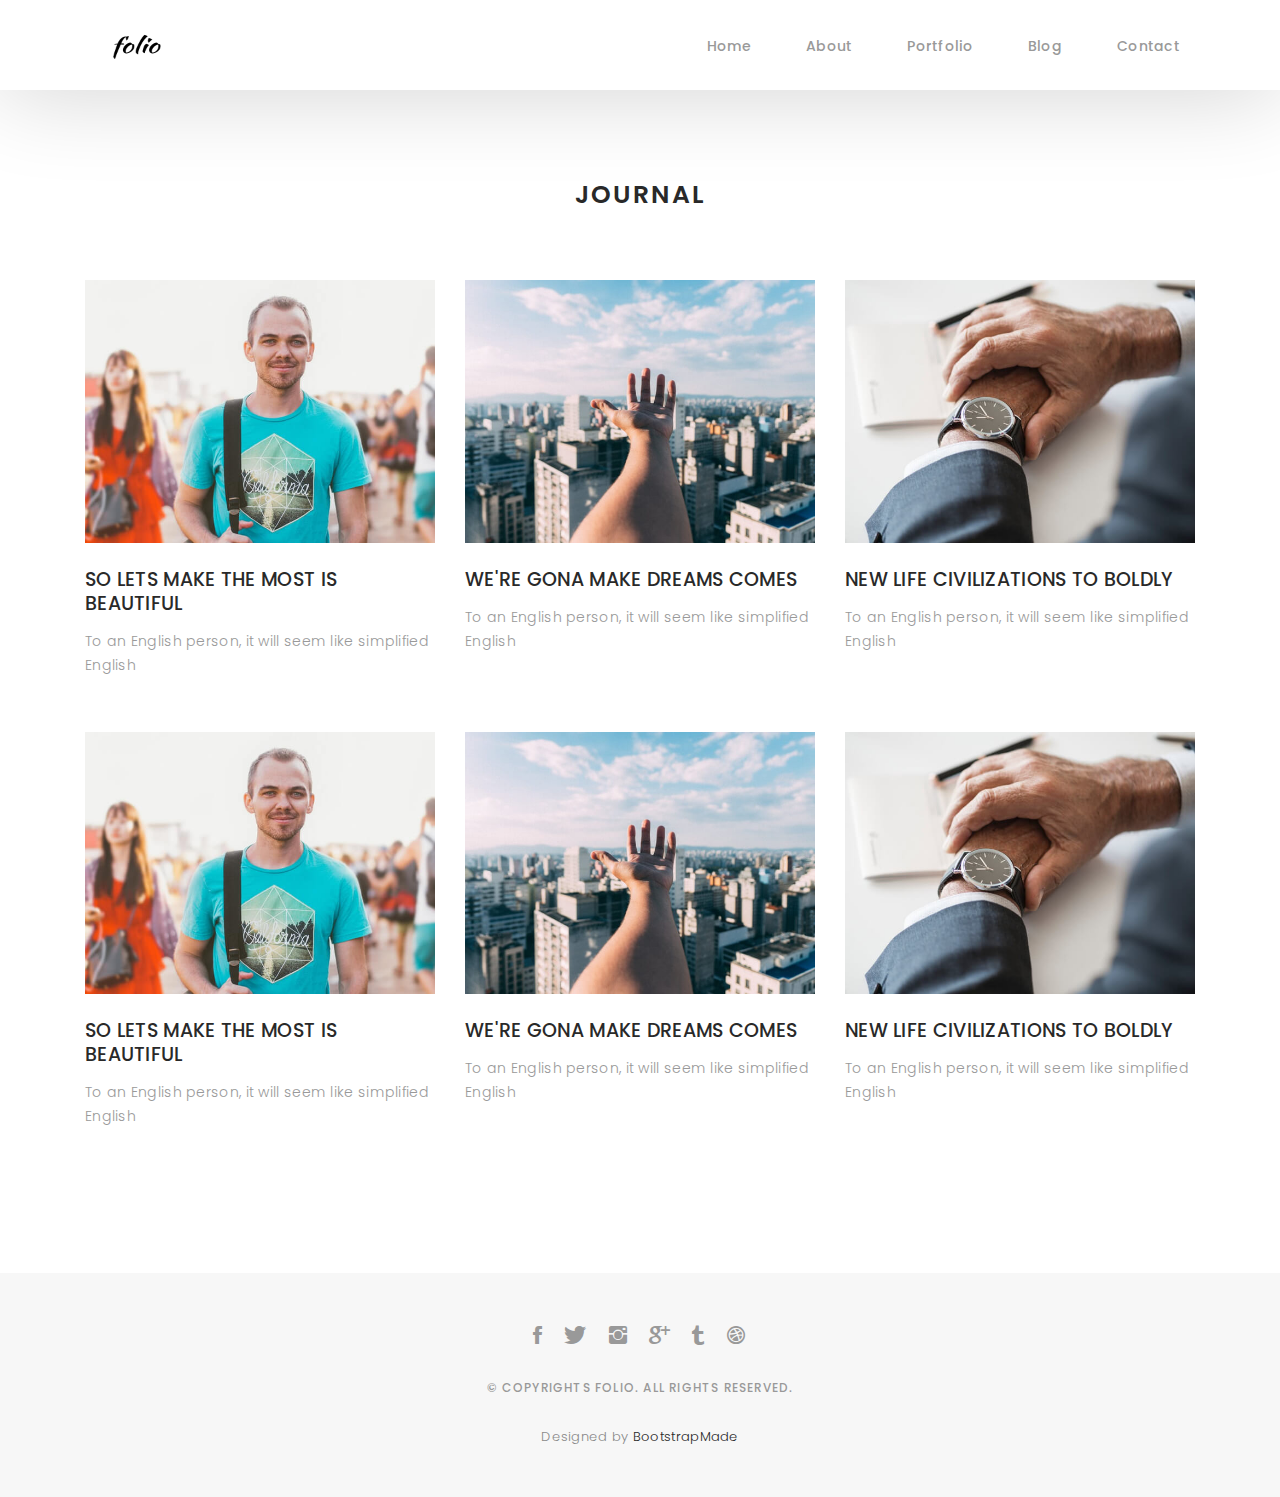
<file: blog-grid.html>
<!DOCTYPE html>
<html lang="en">

<head>
  <!-- meta -->
  <meta charset="utf-8">
  <meta content="width=device-width, initial-scale=1.0" name="viewport">

  <title>Folio - Blog Grid</title>
  <meta content="" name="keywords">
  <meta content="" name="description">

  <!-- Google Fonts -->
  <link href="https://fonts.googleapis.com/css?family=Poppins:300,300i,400,400i,500,500i,600,600i,700,700i|Playfair+Display:400,400i,700,700i,900,900i" rel="stylesheet">

  <!-- Bootstrap CSS File -->
  <link href="lib/bootstrap/css/bootstrap.min.css" rel="stylesheet">

  <!-- Libraries CSS Files -->
  <link href="lib/ionicons/css/ionicons.min.css" rel="stylesheet">
  <link href="lib/owlcarousel/assets/owl.carousel.min.css" rel="stylesheet">
  <link href="lib/magnific-popup/magnific-popup.css" rel="stylesheet">
  <link href="lib/hover/hover.min.css" rel="stylesheet">

  <!-- Blog Stylesheet File -->
  <link href="css/blog.css" rel="stylesheet">

  <!-- Main Stylesheet File -->
  <link href="css/style.css" rel="stylesheet">

  <!-- Responsive css -->
  <link href="css/responsive.css" rel="stylesheet">

  <!-- Favicon -->
  <link rel="shortcut icon" href="images/favicon.png">

  <!-- =======================================================
    Theme Name: Folio
    Theme URL: https://bootstrapmade.com/folio-bootstrap-portfolio-template/
    Author: BootstrapMade.com
    Author URL: https://bootstrapmade.com
  ======================================================= -->
</head>

<body>

  <!-- start section navbar -->
  <nav id="main-nav-subpage" class="subpage-nav">
    <div class="row">
      <div class="container">

        <div class="logo">
          <a href="index.html"><img src="images/logo.png" alt="logo"></a>
        </div>

        <div class="responsive"><i data-icon="m" class="ion-navicon-round"></i></div>

        <ul class="nav-menu list-unstyled">
          <li><a href="#homee" class="smoothScroll">Home</a></li>
          <li><a href="#about" class="smoothScroll">About</a></li>
          <li><a href="#portfolio" class="smoothScroll">Portfolio</a></li>
          <li><a href="#blog" class="smoothScroll">Blog</a></li>
          <li><a href="#contact" class="smoothScroll">Contact</a></li>
        </ul>

      </div>
    </div>
  </nav>
  <!-- End section navbar -->

  <!-- start section journal -->
  <div id="journal-blog" class="text-left  paddsections">

    <div class="container">
      <div class="section-title text-center">
        <h2>journal</h2>
      </div>
    </div>

    <div class="container">
      <div class="journal-block">
        <div class="row">

          <div class="col-lg-4 col-md-6">
            <div class="journal-info mb-30">

              <a href="blog-single.html"><img src="images/blog-post-1.jpg" class="img-responsive" alt="img"></a>

              <div class="journal-txt">

                <h4><a href="blog-single.html">SO LETS MAKE THE MOST IS BEAUTIFUL</a></h4>
                <p class="separator">To an English person, it will seem like simplified English
                </p>

              </div>

            </div>
          </div>

          <div class="col-lg-4 col-md-6">
            <div class="journal-info mb-30">

              <a href="blog-single.html"><img src="images/blog-post-2.jpg" class="img-responsive" alt="img"></a>

              <div class="journal-txt">

                <h4><a href="blog-single.html">WE'RE GONA MAKE DREAMS COMES</a></h4>
                <p class="separator">To an English person, it will seem like simplified English
                </p>

              </div>

            </div>
          </div>

          <div class="col-lg-4 col-md-6">
            <div class="journal-info mb-30">

              <a href="blog-single.html"><img src="images/blog-post-3.jpg" class="img-responsive" alt="img"></a>

              <div class="journal-txt">

                <h4><a href="blog-single.html">NEW LIFE CIVILIZATIONS TO BOLDLY</a></h4>
                <p class="separator">To an English person, it will seem like simplified English
                </p>

              </div>

            </div>
          </div>

          <div class="col-lg-4 col-md-6">
            <div class="journal-info mb-30">

              <a href="blog-single.html"><img src="images/blog-post-1.jpg" class="img-responsive" alt="img"></a>

              <div class="journal-txt">

                <h4><a href="blog-single.html">SO LETS MAKE THE MOST IS BEAUTIFUL</a></h4>
                <p class="separator">To an English person, it will seem like simplified English
                </p>

              </div>

            </div>
          </div>

          <div class="col-lg-4 col-md-6">
            <div class="journal-info mb-30">

              <a href="blog-single.html"><img src="images/blog-post-2.jpg" class="img-responsive" alt="img"></a>

              <div class="journal-txt">

                <h4><a href="blog-single.html">WE'RE GONA MAKE DREAMS COMES</a></h4>
                <p class="separator">To an English person, it will seem like simplified English
                </p>

              </div>

            </div>
          </div>

          <div class="col-lg-4 col-md-6">
            <div class="journal-info mb-30">

              <a href="blog-single.html"><img src="images/blog-post-3.jpg" class="img-responsive" alt="img"></a>

              <div class="journal-txt">

                <h4><a href="blog-single.html">NEW LIFE CIVILIZATIONS TO BOLDLY</a></h4>
                <p class="separator">To an English person, it will seem like simplified English
                </p>

              </div>

            </div>
          </div>

        </div>
      </div>
    </div>
  </div>
  <!-- End section journal -->


  <!-- start section footer -->
  <div id="footer" class="text-center">
    <div class="container">
      <div class="socials-media text-center">

        <ul class="list-unstyled">
          <li><a href="#"><i class="ion-social-facebook"></i></a></li>
          <li><a href="#"><i class="ion-social-twitter"></i></a></li>
          <li><a href="#"><i class="ion-social-instagram"></i></a></li>
          <li><a href="#"><i class="ion-social-googleplus"></i></a></li>
          <li><a href="#"><i class="ion-social-tumblr"></i></a></li>
          <li><a href="#"><i class="ion-social-dribbble"></i></a></li>
        </ul>

      </div>

      <p>&copy; Copyrights Folio. All rights reserved.</p>

      <div class="credits">
        <!--
          All the links in the footer should remain intact.
          You can delete the links only if you purchased the pro version.
          Licensing information: https://bootstrapmade.com/license/
          Purchase the pro version with working PHP/AJAX contact form: https://bootstrapmade.com/buy/?theme=Folio
        -->
        Designed by <a href="https://bootstrapmade.com/">BootstrapMade</a>
      </div>

    </div>
  </div>
  <!-- End section footer -->

  <!-- JavaScript Libraries -->
  <script src="lib/jquery/jquery.min.js"></script>
  <script src="lib/jquery/jquery-migrate.min.js"></script>
  <script src="lib/bootstrap/js/bootstrap.bundle.min.js"></script>
  <script src="lib/typed/typed.js"></script>
  <script src="lib/owlcarousel/owl.carousel.min.js"></script>
  <script src="lib/magnific-popup/magnific-popup.min.js"></script>
  <script src="lib/isotope/isotope.pkgd.min.js"></script>

  <!-- Contact Form JavaScript File -->
  <script src="contactform/contactform.js"></script>

  <!-- Template Main Javascript File -->
  <script src="js/main.js"></script>

</body>

</html>
</file>
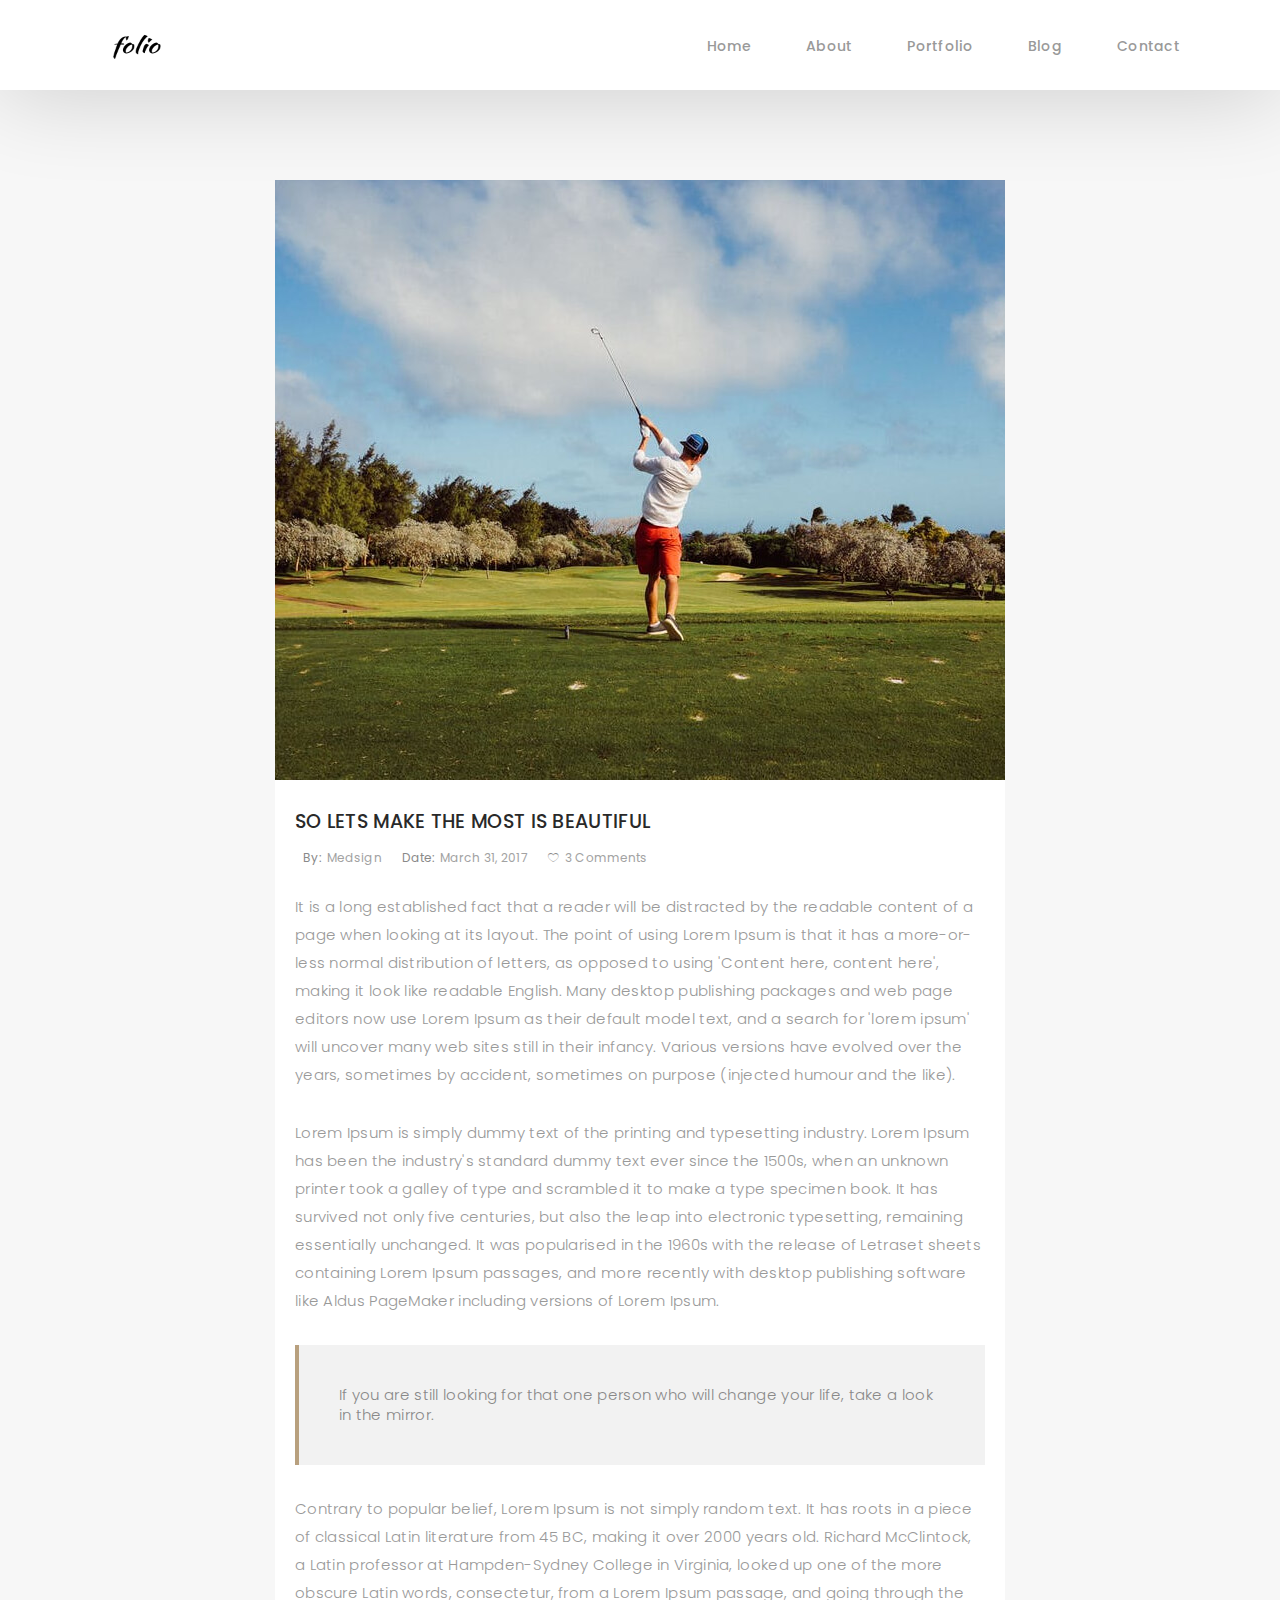
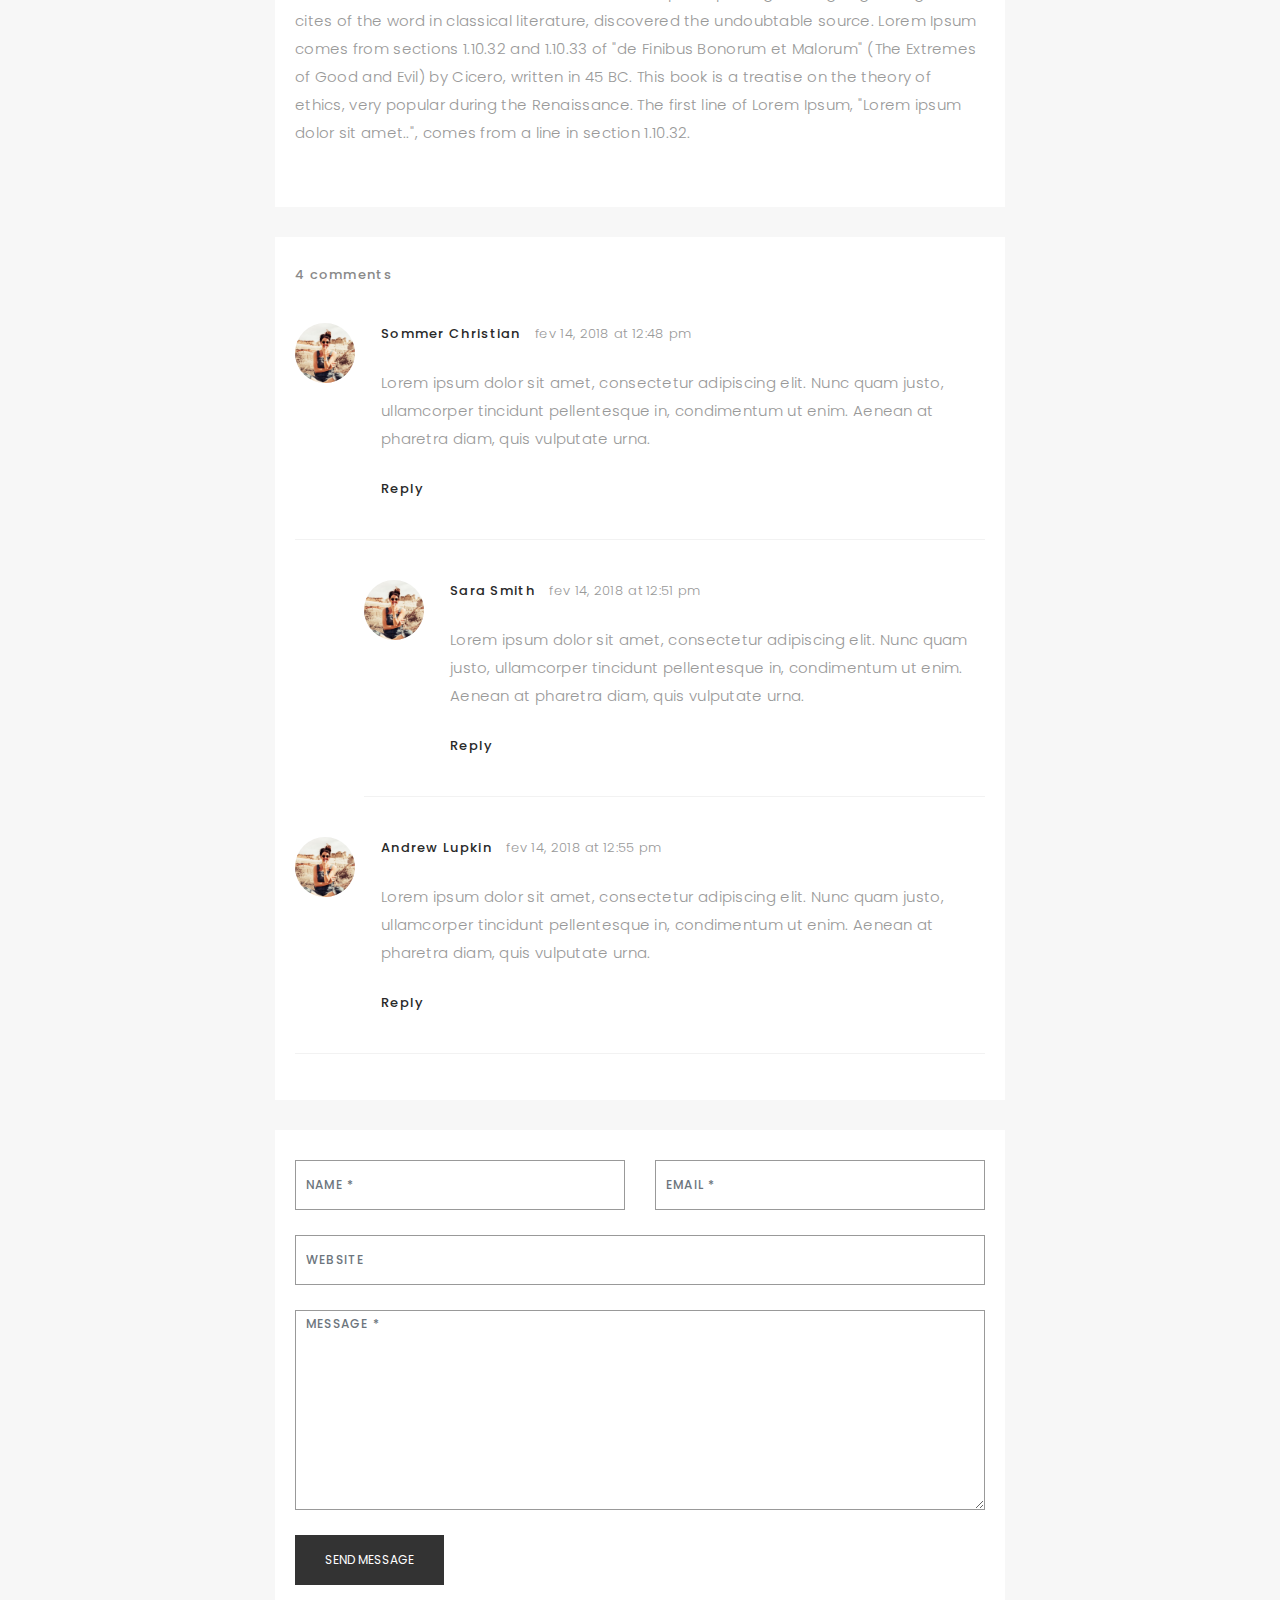
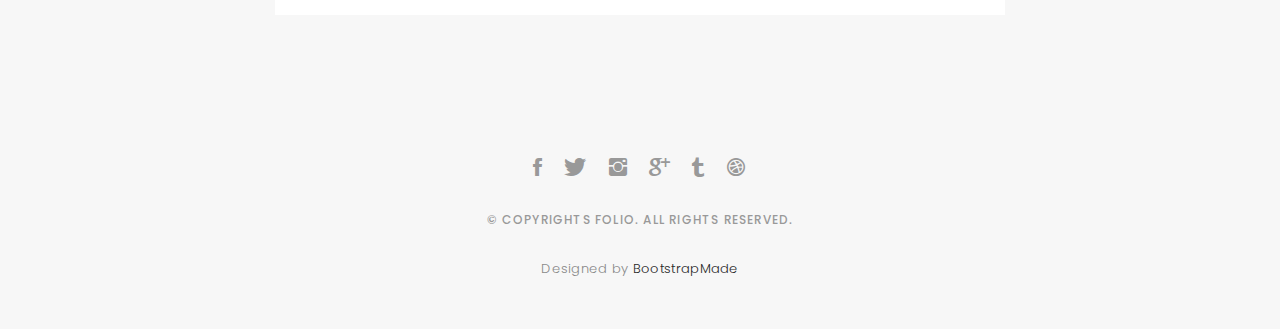
<file: blog-single.html>
<!DOCTYPE html>
<html lang="en">

<head>
  <!-- meta -->
  <meta charset="utf-8">
  <meta content="width=device-width, initial-scale=1.0" name="viewport">

  <title>Folio - Blog Singlee</title>
  <meta content="" name="keywords">
  <meta content="" name="description">

  <!-- Google Fonts -->
  <link href="https://fonts.googleapis.com/css?family=Poppins:300,300i,400,400i,500,500i,600,600i,700,700i|Playfair+Display:400,400i,700,700i,900,900i" rel="stylesheet">

  <!-- Bootstrap CSS File -->
  <link href="lib/bootstrap/css/bootstrap.min.css" rel="stylesheet">

  <!-- Libraries CSS Files -->
  <link href="lib/ionicons/css/ionicons.min.css" rel="stylesheet">
  <link href="lib/owlcarousel/assets/owl.carousel.min.css" rel="stylesheet">
  <link href="lib/magnific-popup/magnific-popup.css" rel="stylesheet">
  <link href="lib/hover/hover.min.css" rel="stylesheet">

  <!-- Blog Stylesheet File -->
  <link href="css/blog.css" rel="stylesheet">

  <!-- Main Stylesheet File -->
  <link href="css/style.css" rel="stylesheet">

  <!-- Responsive css -->
  <link href="css/responsive.css" rel="stylesheet">

  <!-- Favicon -->
  <link rel="shortcut icon" href="images/favicon.png">

  <!-- =======================================================
    Theme Name: Folio
    Theme URL: https://bootstrapmade.com/folio-bootstrap-portfolio-template/
    Author: BootstrapMade.com
    Author URL: https://bootstrapmade.com
  ======================================================= -->
</head>

<body>

  <!-- start section navbar -->
  <nav id="main-nav-subpage" class="subpage-nav">
    <div class="row">
      <div class="container">

        <div class="logo">
          <a href="index.html"><img src="images/logo.png" alt="logo"></a>
        </div>

        <div class="responsive"><i data-icon="m" class="ion-navicon-round"></i></div>

        <ul class="nav-menu list-unstyled">
          <li><a href="#homee" class="smoothScroll">Home</a></li>
          <li><a href="#about" class="smoothScroll">About</a></li>
          <li><a href="#portfolio" class="smoothScroll">Portfolio</a></li>
          <li><a href="#blog" class="smoothScroll">Blog</a></li>
          <li><a href="#contact" class="smoothScroll">Contact</a></li>
        </ul>
      </div>
    </div>
  </nav>
  <!-- End section navbar -->
  <!-- start section main content -->
  <div class="main-content paddsection">
    <div class="container">
      <div class="row justify-content-center">
        <div class="col-md-8 col-md-offset-2">
          <div class="row">
            <div class="container-main single-main">
              <div class="col-md-12">
                <div class="block-main mb-30">
                  <img src="images/blog-post-big.jpg" class="img-responsive" alt="reviews2">
                  <div class="content-main single-post padDiv">
                    <div class="journal-txt">
                      <h4><a href="#">SO LETS MAKE THE MOST IS BEAUTIFUL</a></h4>
                    </div>
                    <div class="post-meta">
                      <ul class="list-unstyled mb-0">
                        <li class="author">by:<a href="#">medsign</a></li>
                        <li class="date">date:<a href="#">March 31, 2017</a></li>
                        <li class="commont"><i class="ion-ios-heart-outline"></i><a href="#">3 Comments</a></li>
                      </ul>
                    </div>
                    <p class="mb-30">It is a long established fact that a reader will be distracted by the readable content of a page when looking at its layout. The point of using Lorem Ipsum is that it has a more-or-less normal distribution of letters, as opposed to
                      using 'Content here, content here', making it look like readable English. Many desktop publishing packages and web page editors now use Lorem Ipsum as their default model text, and a search for 'lorem ipsum' will uncover many web
                      sites still in their infancy. Various versions have evolved over the years, sometimes by accident, sometimes on purpose (injected humour and the like).</p>
                    <p class="mb-30">Lorem Ipsum is simply dummy text of the printing and typesetting industry. Lorem Ipsum has been the industry's standard dummy text ever since the 1500s, when an unknown printer took a galley of type and scrambled it to make a type
                      specimen book. It has survived not only five centuries, but also the leap into electronic typesetting, remaining essentially unchanged. It was popularised in the 1960s with the release of Letraset sheets containing Lorem Ipsum passages,
                      and more recently with desktop publishing software like Aldus PageMaker including versions of Lorem Ipsum.</p>
                    <blockquote>If you are still looking for that one person who will change your life, take a look in the mirror.</blockquote>
                    <p class="mb-30">Contrary to popular belief, Lorem Ipsum is not simply random text. It has roots in a piece of classical Latin literature from 45 BC, making it over 2000 years old. Richard McClintock, a Latin professor at Hampden-Sydney College in
                      Virginia, looked up one of the more obscure Latin words, consectetur, from a Lorem Ipsum passage, and going through the cites of the word in classical literature, discovered the undoubtable source. Lorem Ipsum comes from sections
                      1.10.32 and 1.10.33 of "de Finibus Bonorum et Malorum" (The Extremes of Good and Evil) by Cicero, written in 45 BC. This book is a treatise on the theory of ethics, very popular during the Renaissance. The first line of Lorem Ipsum,
                      "Lorem ipsum dolor sit amet..", comes from a line in section 1.10.32.</p>
                  </div>
                </div>
              </div>
              <div class="col-md-12">
                <div class="comments text-left padDiv mb-30">
                  <div class="entry-comments">
                    <h6 class="mb-30">4 comments</h6>
                    <ul class="entry-comments-list list-unstyled">
                      <li>
                        <div class="entry-comments-item">
                          <img src="images/avatar.jpg" class="entry-comments-avatar" alt="">
                          <div class="entry-comments-body">
                            <span class="entry-comments-author">Sommer Christian</span>
                            <span><a href="#">fev 14, 2018 at 12:48 pm</a></span>
                            <p class="mb-10">Lorem ipsum dolor sit amet, consectetur adipiscing elit. Nunc quam justo, ullamcorper tincidunt pellentesque in, condimentum ut enim. Aenean at pharetra diam, quis vulputate urna. </p>
                            <a class="rep" href="#">Reply</a>
                          </div>
                        </div>
                        <ul class="entry-comments-reply list-unstyled">
                          <li>
                            <div class="entry-comments-item">
                              <img src="images/avatar.jpg" class="entry-comments-avatar" alt="">
                              <div class="entry-comments-body">
                                <span class="entry-comments-author">Sara Smith</span>
                                <span><a href="#">fev 14, 2018 at 12:51 pm</a></span>
                                <p class="mb-10">Lorem ipsum dolor sit amet, consectetur adipiscing elit. Nunc quam justo, ullamcorper tincidunt pellentesque in, condimentum ut enim. Aenean at pharetra diam, quis vulputate urna.</p>
                                <a class="rep" href="#">Reply</a>
                              </div>
                            </div>
                          </li>
                        </ul>
                      </li>
                      <li>
                        <div class="entry-comments-item">
                          <img src="images/avatar.jpg" class="entry-comments-avatar" alt="">
                          <div class="entry-comments-body">
                            <span class="entry-comments-author">Andrew Lupkin</span>
                            <span><a href="#">fev 14, 2018 at 12:55 pm</a></span>
                            <p class="mb-10">Lorem ipsum dolor sit amet, consectetur adipiscing elit. Nunc quam justo, ullamcorper tincidunt pellentesque in, condimentum ut enim. Aenean at pharetra diam, quis vulputate urna. </p>
                            <a class="rep" href="#">Reply</a>
                          </div>
                        </div>
                      </li>
                    </ul>
                  </div>
                </div>
              </div>
              <div class="col-lg-12">
                <div class="cmt padDiv">
                  <form id="comment-form" method="post" action="" role="form">
                    <div class="row">
                        <div class="col-lg-6">
                          <div class="form-group">
                            <input id="form_name" type="text" name="name" class="form-control" placeholder="Name *" required="required">
                          </div>
                        </div>
                        <div class="col-lg-6">
                          <div class="form-group">
                            <input id="form_email" type="email" name="email" class="form-control" placeholder="email *" required="required">
                          </div>
                        </div>
                        <div class="col-md-12">
                          <div class="form-group">
                            <input id="form_name" type="text" name="website" class="form-control" placeholder="Website">
                          </div>
                        </div>
                        <div class="col-lg-12">
                          <div class="form-group">
                            <textarea id="form_message" name="message" class="form-control" placeholder="Message *" style="height: 200px;" required="required"></textarea>
                          </div>
                        </div>
                        <div class="col-lg-12">
                          <input type="submit" class="btn btn-defeault btn-send" value="Send message">
                        </div>
                    </div>
                  </form>
                </div>
              </div>
            </div>
          </div>
        </div>
      </div>
    </div>
  </div>
  <!--  </div> -->
  <!-- start section main content -->

  <!-- start section footer -->
  <div id="footer" class="text-center">
    <div class="container">
      <div class="socials-media text-center">

        <ul class="list-unstyled">
          <li><a href="#"><i class="ion-social-facebook"></i></a></li>
          <li><a href="#"><i class="ion-social-twitter"></i></a></li>
          <li><a href="#"><i class="ion-social-instagram"></i></a></li>
          <li><a href="#"><i class="ion-social-googleplus"></i></a></li>
          <li><a href="#"><i class="ion-social-tumblr"></i></a></li>
          <li><a href="#"><i class="ion-social-dribbble"></i></a></li>
        </ul>

      </div>

      <p>&copy; Copyrights Folio. All rights reserved.</p>

      <div class="credits">
        <!--
          All the links in the footer should remain intact.
          You can delete the links only if you purchased the pro version.
          Licensing information: https://bootstrapmade.com/license/
          Purchase the pro version with working PHP/AJAX contact form: https://bootstrapmade.com/buy/?theme=Folio
        -->
        Designed by <a href="https://bootstrapmade.com/">BootstrapMade</a>
      </div>

    </div>
  </div>
  <!-- End section footer -->

  <!-- JavaScript Libraries -->
  <script src="lib/jquery/jquery.min.js"></script>
  <script src="lib/jquery/jquery-migrate.min.js"></script>
  <script src="lib/bootstrap/js/bootstrap.bundle.min.js"></script>
  <script src="lib/typed/typed.js"></script>
  <script src="lib/owlcarousel/owl.carousel.min.js"></script>
  <script src="lib/magnific-popup/magnific-popup.min.js"></script>
  <script src="lib/isotope/isotope.pkgd.min.js"></script>

  <!-- Contact Form JavaScript File -->
  <script src="contactform/contactform.js"></script>

  <!-- Template Main Javascript File -->
  <script src="js/main.js"></script>

</body>

</html>
</file>
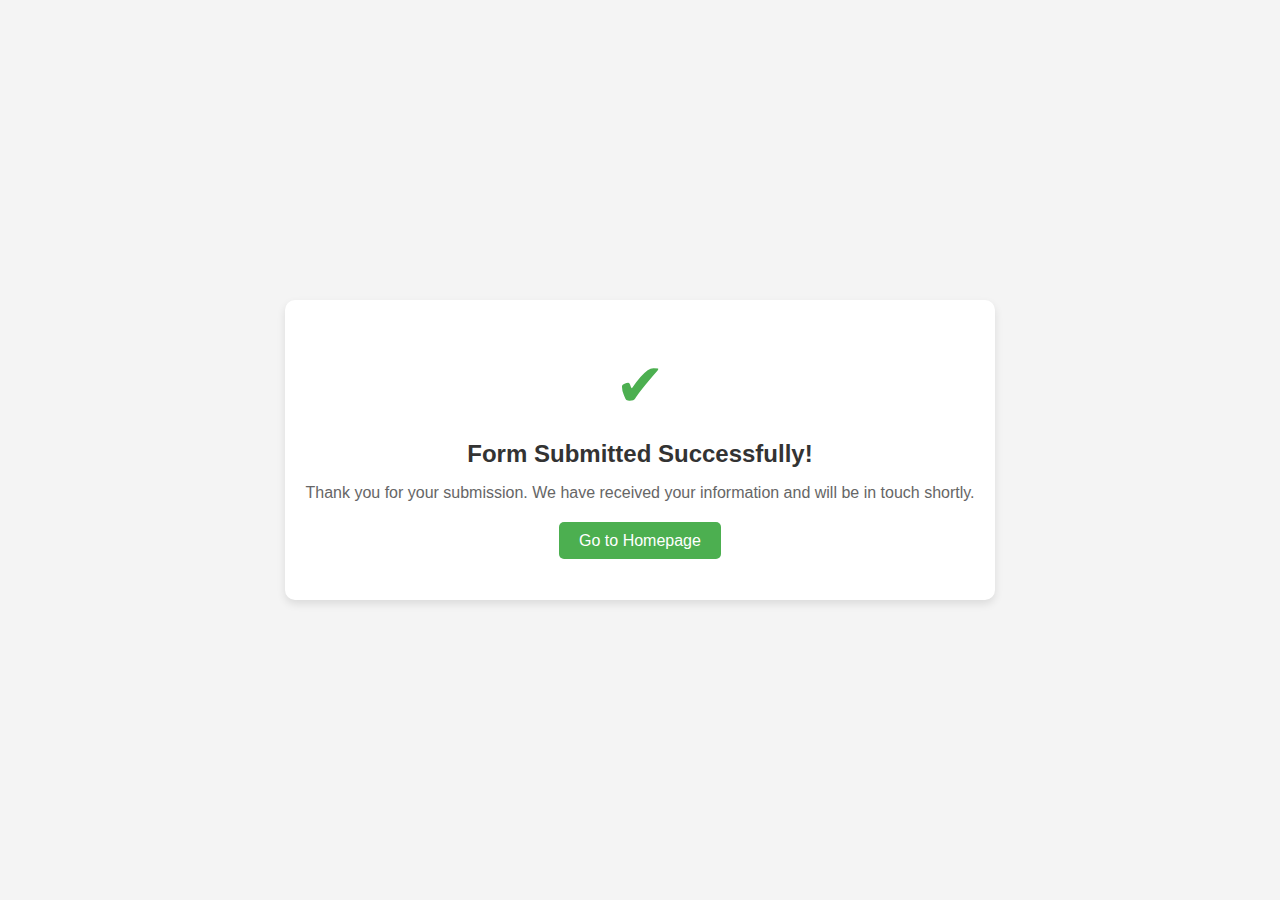
<file: form.html>
<!DOCTYPE html>
<html lang="en">
<head>
    <meta charset="UTF-8">
    <meta name="viewport" content="width=device-width, initial-scale=1.0">
    <title>Form Submission Successful</title>
    <link rel="stylesheet" href="css/styles.css">
</head>
<body>
    <div class="container">
        <div class="success-icon">
            &#10004;
        </div>
        <h1>Form Submitted Successfully!</h1>
        <p>Thank you for your submission. We have received your information and will be in touch shortly.</p>
        <a href="/" class="home-button">Go to Homepage</a>
    </div>
</body>
</html>
</file>
<file: css/blog.css>
/*-----------------------------------------------------------------------------------*/

/*  -  Navbar fixd page
/*-----------------------------------------------------------------------------------*/

.subpage-nav {
  display: block !important;
  position: relative;
}

/*-----------------------------------------------------------------------------------*/

/*  /* Single page */

/*-----------------------------------------------------------------------------------*/

/* main content */

.main-content {
  background: #f7f7f7;
}

.main-content .container-main {
  display: inline-block;
  width: 100%;
}

.main-content .container-main .block-main {
  margin-bottom: 30px;
  overflow: hidden;
}

.container-main .block-main .content-main {
  background: #fff none repeat scroll 0 0;
  display: inline-block;
  width: 100%;
}

.journal-txt h4 a {
  display: block;
  font-size: 19px;
  line-height: 24px;
  margin: 0 0 13px 0;
  font-weight: 500;
  color: #292929;
  -moz-transition: all 0.5s ease-in-out 0s;
  -ms-transition: all 0.5s ease-in-out 0s;
  -o-transition: all 0.5s ease-in-out 0s;
  -webkit-transition: all 0.5s ease-in-out 0s;
  transition: all 0.5s ease-in-out 0s;
}

.journal-txt h4 a:hover {
  color: #b8a07e;
  -moz-transition: all 0.5s ease-in-out 0s;
  -ms-transition: all 0.5s ease-in-out 0s;
  -o-transition: all 0.5s ease-in-out 0s;
  -webkit-transition: all 0.5s ease-in-out 0s;
  transition: all 0.5s ease-in-out 0s;
}

.post-meta ul li {
  font-size: 12px;
  font-weight: normal;
  margin-left: 8px;
  margin-right: 8px;
  text-transform: capitalize;
  display: inline-block;
  float: none;
}

.content-main .post-meta a {
  color: #a2a2a2;
  margin-left: 5px;
}

/* Commonts */

.comments {
  background: #fff;
}

.entry-comments h6 {
  margin-right: 10px;
  font-size: 13px;
  letter-spacing: 0.1em;
  font-weight: 500;
}

.entry-comments-item {
  margin-top: 40px;
  padding-bottom: 40px;
  border-bottom: 1px solid #f2f2f2;
}

.entry-comments-avatar {
  position: absolute;
  display: block;
  border-radius: 50%;
  width: 60px;
  height: 60px;
}

.entry-comments-body {
  padding-left: 86px;
}

.entry-comments-author {
  margin-right: 10px;
  font-size: 13px;
  color: #292929;
  letter-spacing: 0.1em;
  font-weight: 500;
}

.rep {
  font-size: 13px;
  color: #292929;
  letter-spacing: 0.1em;
  font-weight: 500;
  text-transform: capitalize;
}

.entry-comments span a {
  font-size: 13px;
  color: #999;
}

.entry-comments-reply {
  padding-left: 10%;
}

/* Commonts form */

.cmt {
  background: #fff;
}

blockquote {
  padding: 40px;
  background-color: #f2f2f2;
  margin: 30px 0;
  border: none;
  border-left: 4px solid #b8a07e;
}
</file>
<file: css/responsive.css>
/** Width between 1200x to 0
 *  ~~~~~~~~~~~~~~~~~~~~~~~~~~~~~~~~~~~~
 */

@media (min-width: 1200px) {

}

/** Width between 992px to 1199px
 *  ~~~~~~~~~~~~~~~~~~~~~~~~~~~~~~~~~~~~
 */

@media (min-width: 992px) and (max-width: 1199px) {
  
}

/** Width between 768px to 991px
 *  ~~~~~~~~~~~~~~~~~~~~~~~~~~~~~~~~~~~~
 */

@media (min-width: 768px) and (max-width: 991px) {
  /* Navbar */
  nav {
    padding: 10px 15px;
  }
  .nav-menu {
    margin-top: 40px;
    display: none;
    float: none;
    width: 100%;
  }
  .nav-menu li {
    float: none;
    width: 100%;
    text-align: center;
    border-top: 1px solid #f7f7f7;
    line-height: 45px;
    margin-left: 0;
    padding-top: 10px;
    padding-bottom: 10px;
  }
  .responsive {
    float: right;
    padding-top: 15px;
    display: block;
  }
  /* About */
  .head-info .header-content .cmaster h1 {
    font-size: 32px;
  }
  #about .div-img-bg {
    padding: 0;
  }
  #about .div-img-bg .about-img img {
    margin-top: 0%;
    margin-left: calc(0% - 0px);
  }
  #about .about-descr .p-heading {
    font-size: 20px;
  }
  #about .about-descr .separator {
    max-width: 100%;
    margin-bottom: 0;
  }
  /* portfolio */
  #portfolio .portfolio-list .nav li {
    float: none;
    margin: 20px;
    display: inline-block;
  }
  /* journal */
  #journal .journal-block .journal-info {
    margin-bottom: 30px;
  }
  /* Contact */
  .contact-contact {
    margin-bottom: 30px;
  }
  /* Footer */
  #footer .socials-media ul li {
    margin-right: 0;
    margin-left: 0;
    float: none;
    display: inline-block;
  }
}

/** Width between 767px to 0
 *  ~~~~~~~~~~~~~~~~~~~~~~~~~~~~~~~~~~~~
 */

@media (max-width: 767px) {
  /* Navbar */
  nav {
    padding: 20px 15px;
  }
  .nav-menu {
    margin-top: 40px;
    display: none;
    float: none;
    width: 100%;
  }
  .nav-menu li {
    float: none;
    width: 100%;
    text-align: center;
    border-top: 1px solid #f7f7f7;
    line-height: 45px;
    margin-left: 0;
    padding-top: 10px;
    padding-bottom: 10px;
  }
  .responsive {
    float: right;
    padding-top: 15px;
    display: block;
  }
  /* About */
  .head-info .header-content h1 {
    font-size: 32px;
  }
  #about .div-img-bg {
    padding: 0;
  }
  #about .div-img-bg .about-img img {
    margin-top: 0%;
    margin-left: calc(0% - 0px);
  }
  #about .about-descr .p-heading {
    font-size: 20px;
  }
  #about .about-descr .separator {
    max-width: 100%;
    margin-bottom: 0;
  }
  /* portfolio */
  #portfolio .portfolio-list .nav li {
    float: none;
    margin: 20px;
    display: inline-block;
  }
  /* journal */
  #journal .journal-block .journal-info {
    margin-bottom: 30px;
  }
  /* Contact */
  .contact-contact {
    margin-bottom: 30px;
  }
  /* Footer */
  #footer .socials-media ul li {
    margin-right: 0;
    margin-left: 0;
    float: none;
    display: inline-block;
  }
}

/** Width between 600px to 0
 *  ~~~~~~~~~~~~~~~~~~~~~~~~~~~~~~~~~~~~
 */

@media (max-width: 600px) {
  /* Navbar */
  nav {
    padding: 20px 15px;
  }
  .nav-menu {
    margin-top: 40px;
    display: none;
    float: none;
    width: 100%;
  }
  .nav-menu li {
    float: none;
    width: 100%;
    text-align: center;
    border-top: 1px solid #f7f7f7;
    line-height: 45px;
    margin-left: 0;
    padding-top: 10px;
    padding-bottom: 10px;
  }
  .responsive {
    float: right;
    padding-top: 15px;
    display: block;
  }
  /* About */
  .head-info .header-content h1 {
    font-size: 32px;
  }
  #about .div-img-bg {
    padding: 0;
  }
  #about .div-img-bg .about-img img {
    margin-top: 0%;
    margin-left: calc(0% - 0px);
  }
  #about .about-descr .p-heading {
    font-size: 20px;
  }
  #about .about-descr .separator {
    max-width: 100%;
    margin-bottom: 0;
  }
  /* portfolio */
  #portfolio .portfolio-list .nav li {
    float: none;
    margin: 10px;
    display: inline-block;
  }
  /* journal */
  #journal .journal-block .journal-info {
    margin-bottom: 30px;
  }
  /* Contact */
  .contact-contact {
    margin-bottom: 30px;
  }
  /* Footer */
  #footer .socials-media ul li {
    margin-right: 0;
    margin-left: 0;
    float: none;
    display: inline-block;
  }
}

/** Width between 480px to 0
 *  ~~~~~~~~~~~~~~~~~~~~~~~~~~~~~~~~~~~~
 */

@media (max-width: 480px) {
  /* Navbar */
  nav {
    padding: 20px 15px;
  }
  .nav-menu {
    margin-top: 40px;
    display: none;
    float: none;
    width: 100%;
  }
  .nav-menu li {
    float: none;
    width: 100%;
    text-align: center;
    border-top: 1px solid #f7f7f7;
    line-height: 45px;
    margin-left: 0;
    padding-top: 10px;
    padding-bottom: 10px;
  }
  .responsive {
    float: right;
    padding-top: 15px;
    display: block;
  }
  /* About */
  .head-info .header-content h1 {
    font-size: 32px;
  }
  #about .div-img-bg {
    padding: 0;
  }
  #about .div-img-bg .about-img img {
    margin-top: 0%;
    margin-left: calc(0% - 0px);
  }
  #about .about-descr .p-heading {
    font-size: 20px;
  }
  #about .about-descr .separator {
    max-width: 100%;
    margin-bottom: 0;
  }
  /* portfolio */
  #portfolio .portfolio-list .nav li {
    float: none;
    margin: 20px;
  }
  /* journal */
  #journal .journal-block .journal-info {
    margin-bottom: 30px;
  }
  /* Contact */
  .contact-contact {
    margin-bottom: 30px;
  }
  /* Footer */
  #footer .socials-media ul li {
    margin-right: 0;
    margin-left: 0;
    float: none;
    display: inline-block;
  }
}

/** Width between 320px to 0
 *  ~~~~~~~~~~~~~~~~~~~~~~~~~~~~~~~~~~~~
 */

@media (max-width: 320px) {
  /* Navbar */
  nav {
    padding: 20px 15px;
  }
  .nav-menu {
    margin-top: 40px;
    display: none;
    float: none;
    width: 100%;
  }
  .nav-menu li {
    float: none;
    width: 100%;
    text-align: center;
    border-top: 1px solid #f7f7f7;
    line-height: 45px;
    margin-left: 0;
    padding-top: 10px;
    padding-bottom: 10px;
  }
  .responsive {
    float: right;
    padding-top: 15px;
    display: block;
  }
  /* About */
  .head-info .header-content h1 {
    font-size: 32px;
  }
  #about .div-img-bg {
    padding: 0;
  }
  #about .div-img-bg .about-img img {
    margin-top: 0%;
    margin-left: calc(0% - 0px);
  }
  #about .about-descr .p-heading {
    font-size: 20px;
  }
  #about .about-descr .separator {
    max-width: 100%;
    margin-bottom: 0;
  }
  /* portfolio */
  #portfolio .portfolio-list .nav li {
    float: none;
    margin: 20px;
  }
  /* journal */
  #journal .journal-block .journal-info {
    margin-bottom: 30px;
  }
  /* Contact */
  .contact-contact {
    margin-bottom: 30px;
  }
  /* Footer */
  #footer .socials-media ul li {
    margin-right: 0;
    margin-left: 0;
    float: none;
    display: inline-block;
  }
  /* Single page */
  .entry-comments-body span {
    display: inline-block;
    margin-right: 0;
  }
}
</file>
<file: css/styles.css>
body {
    margin: 0;
    padding: 0;
    box-sizing: border-box;
    font-family: Arial, sans-serif;
    background-color: #f4f4f4;
    display: flex;
    justify-content: center;
    align-items: center;
    height: 100vh;
}

.container {
    text-align: center;
    background-color: white;
    padding: 50px 20px;
    border-radius: 10px;
    box-shadow: 0 4px 8px rgba(0, 0, 0, 0.1);
}

.success-icon {
    font-size: 60px;
    color: #4CAF50;
    margin-bottom: 20px;
}

h1 {
    font-size: 24px;
    color: #333;
}

p {
    font-size: 16px;
    color: #666;
    margin-bottom: 30px;
}

.home-button {
    text-decoration: none;
    background-color: #4CAF50;
    color: white;
    padding: 10px 20px;
    border-radius: 5px;
    font-size: 16px;
    transition: background-color 0.3s;
}

.home-button:hover {
    background-color: #45a049;
}
</file>
<file: css/style.css>
/*
  Theme Name: Folio
  Theme URL: https://bootstrapmade.com/folio-bootstrap-portfolio-template/
  Author: BootstrapMade.com
  Author URL: https://bootstrapmade.com
*/

/*  General Styling
/*-----------------------------------------------------------------------------------*/

body {
  background: #ffffff;
  color: #898989;
  font-family: 'Poppins', helvetica;
  font-size: 15px;
  font-weight: 300;
  line-height: 20px;
  letter-spacing: 0.02em;
  overflow-x: hidden;
  margin: 0 auto;
  padding: 0;
  -moz-box-sizing: border-box;
  -ms-box-sizing: border-box;
  -o-box-sizing: border-box;
  -webkit-box-sizing: border-box;
  box-sizing: border-box;
}

h1, h2, h3, h4, h5, h6 {
  margin: 0;
}

h2 {
  color: #292929;
  font-weight: 600;
}

h4 {
  color: #292929;
  font-size: 14px;
  font-weight: 600;
}

a {
  color: #292929;
  text-decoration: none !important;
  -moz-transition: all 0.5s ease-in-out 0s;
  -ms-transition: all 0.5s ease-in-out 0s;
  -o-transition: all 0.5s ease-in-out 0s;
  -webkit-transition: all 0.5s ease-in-out 0s;
  transition: all 0.5s ease-in-out 0s;
}

a:hover {
  -moz-transition: all 0.5s ease-in-out 0s;
  -ms-transition: all 0.5s ease-in-out 0s;
  -o-transition: all 0.5s ease-in-out 0s;
  -webkit-transition: all 0.5s ease-in-out 0s;
  transition: all 0.5s ease-in-out 0s;
}

a:hover, a:focus {
  color: #b8a07e;
  text-decoration: underline;
}

nav ul li a {
  padding: 2px 0 0 0;
  position: relative;
  display: block;
  font-size: 12px;
  color: #999999;
  letter-spacing: 0.1em;
  font-weight: 500;
  line-height: 14px;
  text-transform: uppercase;
  -moz-transition: all 0.5s ease-in-out 0s;
  -ms-transition: all 0.5s ease-in-out 0s;
  -o-transition: all 0.5s ease-in-out 0s;
  -webkit-transition: all 0.5s ease-in-out 0s;
  transition: all 0.5s ease-in-out 0s;
}

p {
  margin: 25px 0;
  padding: 0;
  font-size: 15px;
  color: #999999;
  line-height: 28px;
}

::-moz-selection {
  background: #b8a07e;
  color: #fff;
}

::selection {
  background: #b8a07e;
  color: #fff;
}

.btn {
  background: #333;
  border: medium none;
  border-radius: 0;
  color: #fff;
  font-size: 12px;
  height: 50px;
  line-height: 50px;
  padding: 0 30px;
  text-transform: uppercase;
}

.btn:hover, .btn:focus {
  color: #fff;
}

.padDiv {
  padding: 30px 20px;
}

.section-title {
  margin-bottom: 70px;
}

.section-title h2 {
  font-size: 25px;
  letter-spacing: 2px;
  text-transform: uppercase;
}

.form-control {
  background-color: transparent;
  border: 1px solid #999;
  border-radius: 0;
  color: #999999;
  font-size: 12px;
  font-weight: 500;
  height: 50px;
  letter-spacing: 0.1em;
  padding-left: 10px;
  margin: 0 0 25px 0;
  line-height: 14px;
  text-transform: uppercase;
}

.form-control:focus {
  box-shadow: none;
  outline: 0 none;
}

.paddsection {
  padding-top: 90px;
  padding-bottom: 90px;
}

.paddsections {
  padding-top: 90px;
  padding-bottom: 90px !important;
}

.hvr-shutter-in-horizontal::before {
  background: #333;
}

.hvr-shutter-in-horizontal:hover {
  background: #b8a07e;
}

.mb-30 {
  margin-bottom: 30px;
}

/*-----------------------------------------------------------------------------------*/
/*  Navbar Top
/*-----------------------------------------------------------------------------------*/

nav {
  position: fixed;
  background: #fff;
  z-index: 1000;
  width: 100%;
  padding: 20px;
  display: none;
  -webkit-box-shadow: 0px 2px 92px 0px rgba(0, 0, 0, 0.18);
  -moz-box-shadow: 0px 2px 92px 0px rgba(0, 0, 0, 0.18);
  box-shadow: 0px 2px 92px 0px rgba(0, 0, 0, 0.18);
}

.nav-menu {
  float: right;
  line-height: 32px;
  margin-bottom: 0;
  padding-top: 16px;
}

nav ul li {
  float: left;
  margin-right: 15px;
  font-family: 'Poppins', sans-serif;
  font-size: 14px;
  margin-left: 40px;
}

nav ul li a {
  padding: 2px 0 0 0;
  position: relative;
  display: block;
  font-size: 14px;
  color: #999999;
  font-family: 'Poppins', helvetica;
  font-weight: 500;
  line-height: 16px;
  text-transform: uppercase;
  letter-spacing: 0.02em;
  text-transform: capitalize;
}

.logo {
  float: left;
}

.logo img {
  width: 100px;
  height: 50px;
}

.responsive {
  display: none;
  font-size: 23px;
}

.active {
  color: #afafaf;
}

/*----------------------------------------------------------------------------------*/
/*  Header
/*-----------------------------------------------------------------------------------*/

#header {
  background: url("../images/home-bg.jpg") repeat scroll center center / cover;
  height: 100vh;
  width: 100%;
}


#header .header-content {
  height: 100vh;
  text-align: left;
  width: 100%;
  display: flex;
  justify-content: center;
  flex-direction: column;
}

.header-content h1 {
  font-size: 40px;
  font-weight: 700;
  margin-bottom: 10px;
  text-transform: uppercase;
  color: #fff;
}

.header-content p {
  font-size: 13px;
  letter-spacing: 5px;
  margin-top: 0;
  margin-bottom: 30px;
  text-transform: capitalize;
  color: #fff;
  font-weight: 500;
}

.header-content .list-social li {
  float: left;
  margin-right: 20px;
}

.header-content .list-social li i {
  color: #fff;
  font-size: 15px;
}

/*-----------------------------------------------------------------------------------*/
/*  Aout-us
/*-----------------------------------------------------------------------------------*/

#about {
  width: 100%;
  height: auto;
  background: #f7f7f7;
  padding-top: 190px;
}

#about .div-img-bg {
  padding-bottom: 30px;
  border: 20px solid #b8a07e;
}

#about .div-img-bg .about-img img {
  width: 100%;
  box-shadow: 0px 0px 85px 0px rgba(0, 0, 0, 0.14);
  margin-top: -60px;
  margin-left: 40px;
  height: 400px;
  object-fit: cover;
}

#about .about-descr .p-heading {
  font-family: 'Playfair Display', serif;
  font-size: 28px;
  text-align: left;
}

#about .about-descr .separator {
  max-width: 80%;
  margin-bottom: 0;
  text-align: left;
}

/*-----------------------------------------------------------------------------------*/
/*   Services
/*-----------------------------------------------------------------------------------*/

#services {
  background: #f7f7f7;
  position: relative;
  padding-bottom: 80px;
}

.owl-item {
  float: left;
}
.services-block span {
  margin: 10px 0;
  position: relative;
  font-size: 13px;
  color: #292929;
  letter-spacing: 0.1em;
  font-weight: 500;
  text-transform: uppercase;
  display: block;
}

.services-block .separator {
  margin: 0;
  font-size: 13px;
  line-height: 22px;
}

.services-block i {
  font-size: 44px;
  color: #b8a07e;
  line-height: 44px;
}


.services-carousel  .owl-stage-outer {
  overflow: hidden;
}

.services-carousel .owl-dots {
  margin-top: 5px;
  text-align: center;
}

.services-carousel .owl-dot {
  display: inline-block;
  margin: 0 5px;
  width: 12px !important;
  height: 12px !important;
  border-radius: 50%;
  border: 0;
  padding: 0 !important;
  background-color: #ddd;
  cursor: pointer;
}

.services-carousel .owl-dot.active {
  background-color: #b8a07e;
}

.owl-nav {
  display: none;
}


/*-----------------------------------------------------------------------------------*/
/*  Portfolio
/*-----------------------------------------------------------------------------------*/

#portfolio {
  position: relative;
  padding-bottom: 50px;
}

#portfolio .portfolio-list {
  margin-bottom: 50px;
}

#portfolio .portfolio-list .nav {
  display: inline-block;
  margin: 0;
}

#portfolio .portfolio-list .nav li {
  margin: 0 40px 0 0;
  float: left;
  font-size: 14px;
  color: #999999;
  line-height: 16px;
  cursor: pointer;
  font-family: 'Poppins', helvetica;
  font-weight: 500;
  letter-spacing: 0.02em;
  text-transform: capitalize;
  -moz-transition: all 0.5s ease-in-out 0s;
  -ms-transition: all 0.5s ease-in-out 0s;
  -o-transition: all 0.5s ease-in-out 0s;
  -webkit-transition: all 0.5s ease-in-out 0s;
  transition: all 0.5s ease-in-out 0s;
}

#portfolio .portfolio-list .nav li:hover, #portfolio .portfolio-list .nav li.filter-active  {
  color: #b8a07e;
  -moz-transition: all 0.5s ease-in-out 0s;
  -ms-transition: all 0.5s ease-in-out 0s;
  -o-transition: all 0.5s ease-in-out 0s;
  -webkit-transition: all 0.5s ease-in-out 0s;
  transition: all 0.5s ease-in-out 0s;
}

#portfolio .portfolio-container {
  display: inline-block;
  margin-bottom: 50px;
  width: 100%;
}

.portfolio-thumbnail {
  margin-bottom: 30px;
  overflow: hidden;
  min-height: 260px;
}

.portfolio-thumbnail img {
  max-width: 100%;
}

/*-----------------------------------------------------------------------------------*/
/*  Journal
/*-----------------------------------------------------------------------------------*/

#journal,  #journal-blog {
  height: auto;
  width: 100%;
  background: #f7f7f7;
  padding-bottom: 60px;
  position: relative;
}

#journal-blog {
  background: #fff;
  padding-bottom: 30px;
}

#journal .journal-block {
  display: inline-block;
  height: auto;
  width: 100%;
}

#journal .journal-block .journal-info {
  position: relative;
}

.journal-block .journal-info img {
  max-width: 100%;
}

.journal-block .journal-info .journal-txt {
  padding: 25px 0px;
  position: relative;
}

.journal-block .journal-info .journal-txt h4 a {
  display: block;
  font-size: 19px;
  line-height: 24px;
  margin: 0 0 13px 0;
  font-weight: 500;
  color: #292929;
  -moz-transition: all 0.5s ease-in-out 0s;
  -ms-transition: all 0.5s ease-in-out 0s;
  -o-transition: all 0.5s ease-in-out 0s;
  -webkit-transition: all 0.5s ease-in-out 0s;
  transition: all 0.5s ease-in-out 0s;
}

.journal-block .journal-info .journal-txt h4 a:hover {
  color: #b8a07e;
  -moz-transition: all 0.5s ease-in-out 0s;
  -ms-transition: all 0.5s ease-in-out 0s;
  -o-transition: all 0.5s ease-in-out 0s;
  -webkit-transition: all 0.5s ease-in-out 0s;
  transition: all 0.5s ease-in-out 0s;
}

.journal-block .journal-info .journal-txt p {
  margin: 0;
  font-size: 14px;
  line-height: 24px;
}

/*-----------------------------------------------------------------------------------*/
/*  Contact
/*-----------------------------------------------------------------------------------*/

#contact {
  height: auto;
  width: 100%;
}

.contact-details {
  list-style: none;
  margin: 0;
  padding: 0;
}

.contact-details li {
  padding-bottom: 10px;
}

#contact input, #contact textarea {
  width: 100%;
}


#contact  #sendmessage {
  color: #18d26e;
  border: 1px solid #18d26e;
  display: none;
  text-align: center;
  padding: 15px;
  font-weight: 600;
  margin: 15px;
}

#contact  #errormessage {
  color: red;
  display: none;
  border: 1px solid red;
  text-align: center;
  padding: 15px;
  font-weight: 600;
  margin: 15px;
}

#contact #sendmessage.show, #contact #errormessage.show, #contact .show {
  display: block;
}

#contact .validation {
  color: red;
  display: none;
  margin: 0 0 20px;
  font-weight: 400;
  font-size: 13px;
}

/*-----------------------------------------------------------------------------------*/
/*  Footer
/*-----------------------------------------------------------------------------------*/

#footer {
  background: #f7f7f7;
  padding-top: 50px;
  padding-bottom: 50px;
}

#footer .socials-media {
  width: 100%;
}

#footer .socials-media ul {
  display: inline-block;
  float: none;
  margin: 0 0 20px 0;
}

#footer .socials-media ul li {
  float: left;
  margin-left: 10px;
  margin-right: 10px;
}

#footer .socials-media ul li a {
  font-size: 24px;
  color: #999;
  letter-spacing: 0.1em;
  font-weight: 500;
  background: transparent;
  text-transform: uppercase;
  -moz-transition: all 0.5s ease-in-out 0s;
  -ms-transition: all 0.5s ease-in-out 0s;
  -o-transition: all 0.5s ease-in-out 0s;
  -webkit-transition: all 0.5s ease-in-out 0s;
  transition: all 0.5s ease-in-out 0s;
}

#footer .socials-media ul li a:hover {
  color: #b8a07e;
  -moz-transition: all 0.5s ease-in-out 0s;
  -ms-transition: all 0.5s ease-in-out 0s;
  -o-transition: all 0.5s ease-in-out 0s;
  -webkit-transition: all 0.5s ease-in-out 0s;
  transition: all 0.5s ease-in-out 0s;
}

#footer p {
  font-size: 12px;
  letter-spacing: 0.1em;
  font-weight: 500;
  margin-top: 0;
  text-transform: uppercase;
}

.credits {
  font-size: 13px;
}

.slider_frame {
  display: flex;
  justify-content: center;
  align-items: center;
  height: 500px;
}

.slider {
  width: 50%;
}
.cnt {
  text-align: center;
}
</file>
